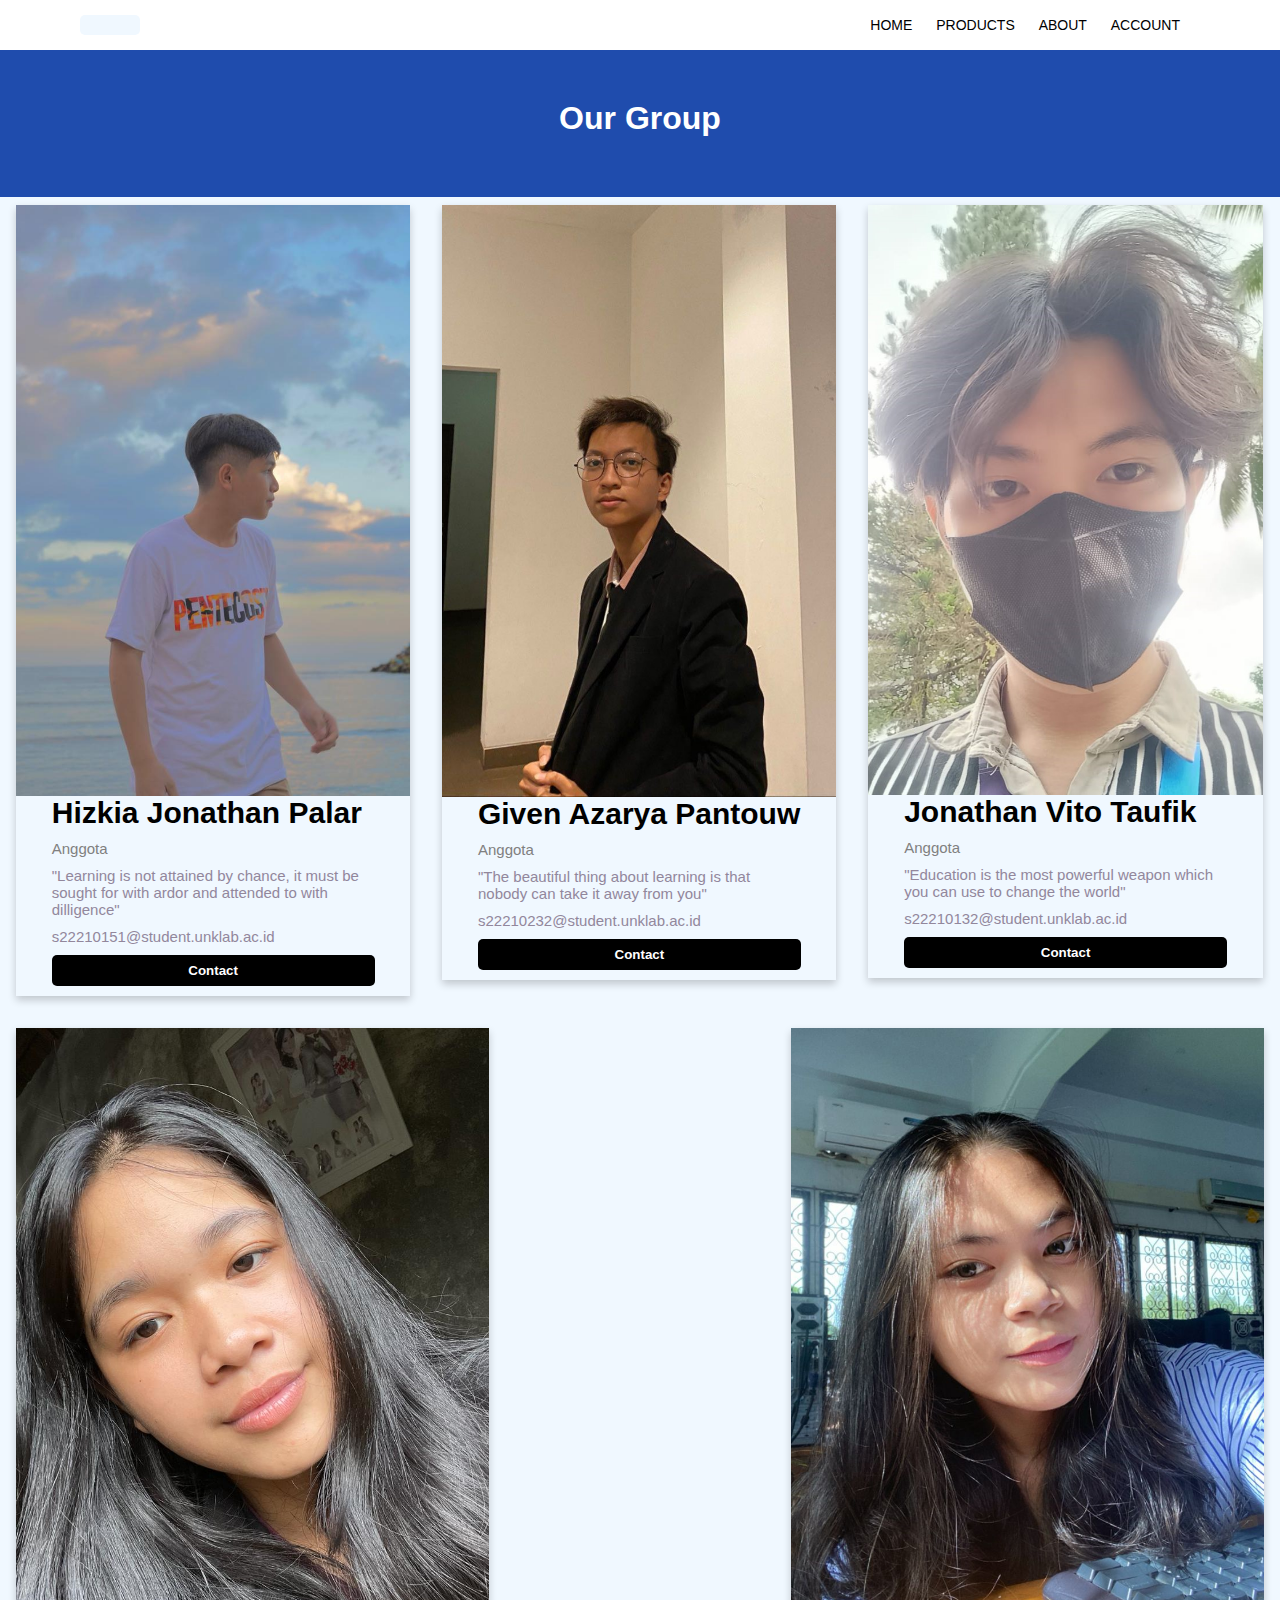
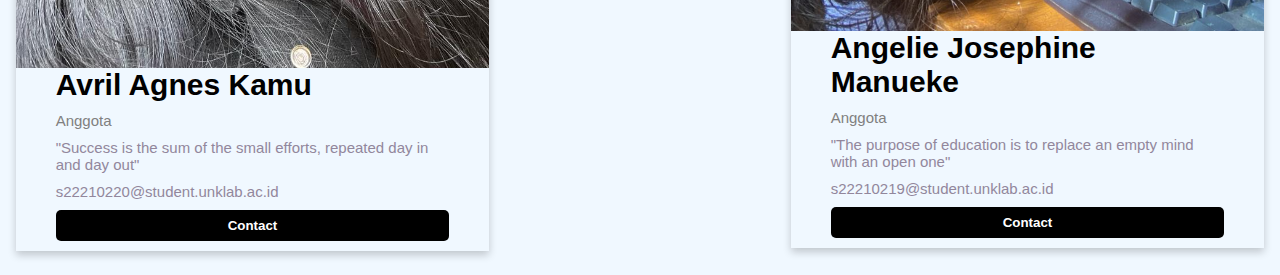
<file: project/about.html>
<html>
<head>
  <meta charset="UTF-8">
  <meta name="viewport" content="width=device-width, initial-scale=1.0">
  <title> About</title>
  <link rel="stylesheet" href="about.css">
</head>
<body>
    <header>
        <div class="container">
          <div class="navigasi">
            <div class="category flex">
            </div>
            <nav>
              <ul id="menuitem">
                <li><a href="index.html">HOME</a></li>
                <li><a href="product.html">PRODUCTS</a></li>
                <li><a href="about.html">ABOUT</a></li>
                <li><a href="account.html">ACCOUNT</a></li>
              </ul>
            </nav>
            <span class="fa fa-bars" onclick="menutoggle()"></span>
          </div>
        </div>
      </header>
<div class="about-section">
    <h1>Our Group</h1>
    <p></p>
    <p></p>
  </div>
  
  <div class="row">
    <div class="column">
      <div class="card">
        <img src="image/kia.jpg" alt="Hizkia" style="width:100%" >
        <div class="container">
          <h2>Hizkia Jonathan Palar</h2>
          <p class="title">Anggota</p>
          <p>"Learning is not attained by chance, it must be sought for with ardor and attended to with dilligence"</p>
          <p>s22210151@student.unklab.ac.id</p>
          <p><button class="button">Contact</button></p>
        </div>
      </div>
    </div>
  
    <div class="column">
      <div class="card">
        <img src="image/given.jpg" alt="Given" style="width: 100%;">
        <div class="container">
          <h2>Given Azarya Pantouw</h2>
          <p class="title">Anggota</p>
          <p>"The beautiful thing about learning is that nobody can take it away from you"</p>
          <p>s22210232@student.unklab.ac.id</p>
          <p><button class="button">Contact</button></p>
        </div>
      </div>
    </div>
  
    <div class="column">
      <div class="card">
        <img src="image/natan.jpg" alt="Jonathan" style="width: 100%;">
        <div class="container">
          <h2>Jonathan Vito Taufik</h2>
          <p class="title">Anggota</p>
          <p>"Education is the most powerful weapon which you can use to change the world"</p>
          <p>s22210132@student.unklab.ac.id</p>
          <p><button class="button">Contact</button></p>
        </div>
      </div>
    </div>
  </div>
  <div class="column3">
    <div class="card3">
        <img src="image/avril.jpg" alt="Avril" left="600px" style="width:100%; height: 640px;">
        <div class="container">
          <h2>Avril Agnes Kamu</h2>
          <p class="title">Anggota</p>
          <p>"Success is the sum of the small efforts, repeated day in and day out"</p>
          <p>s22210220@student.unklab.ac.id</p>
          <p><button class="button">Contact</button></p>
        </div>
      </div>
    </div>
    <div class="column4">
        <div class="card4">
            <img class="gambar" src="image/enji.jpg" alt="Angelie" style="width:100%; height: 603px;">
            <div class="container">
              <h2>Angelie Josephine Manueke</h2>
              <p class="title">Anggota</p>
              <p>"The purpose of education is to replace an empty mind with an open one"</p>
              <p>s22210219@student.unklab.ac.id</p>
              <p><button class="button">Contact</button></p>
            </div>
          </div>
        </div>
</body>
</html>
</file>
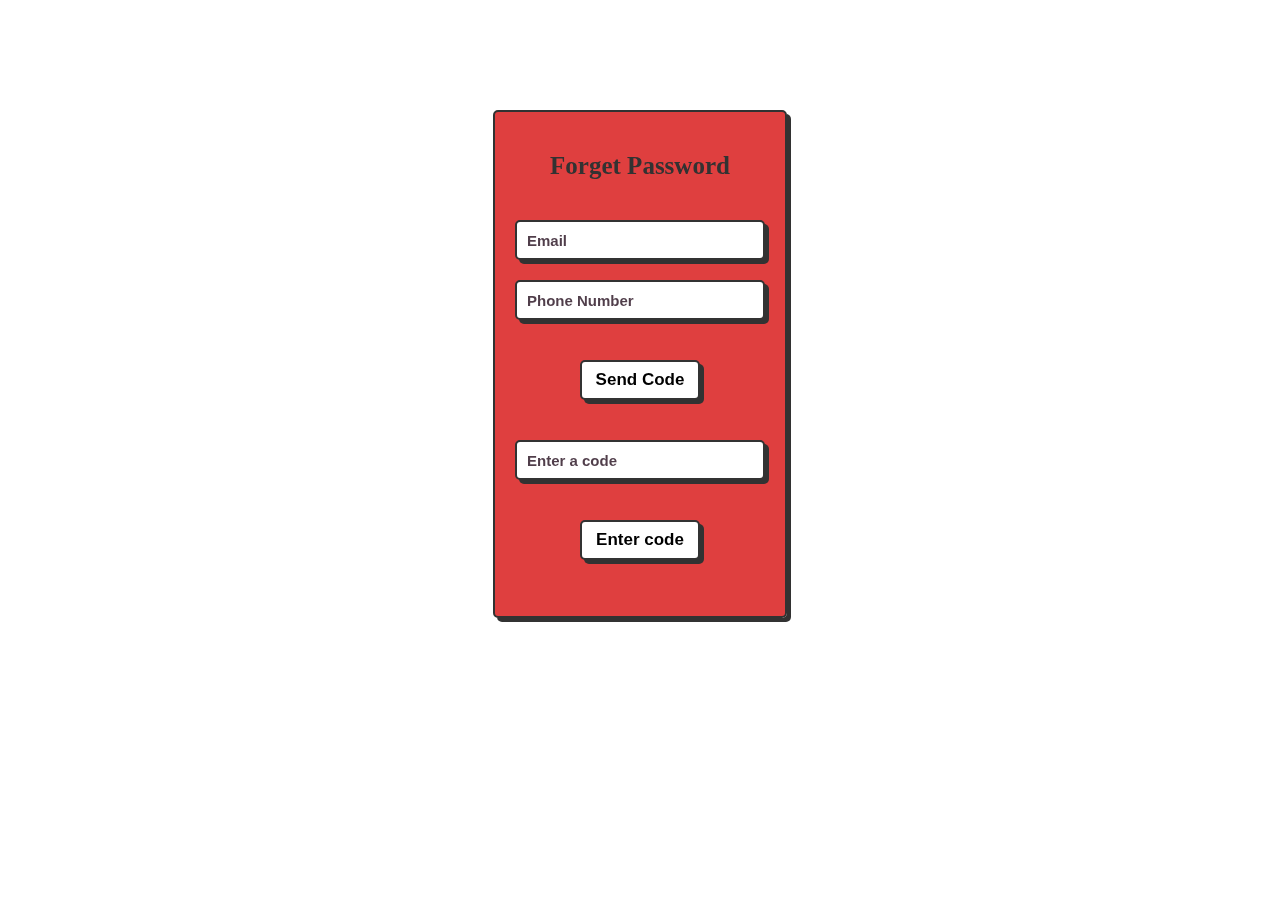
<file: project/pass.html>
<html>
    <head>
        <title>Website</title>
    <style>
    body {
    font-family: Times New Roman;
    background-size: cover;
    background-repeat: no-repeat;
    background-attachment: fixed;
    margin: 0;
    padding: 0;
    }
.wrapper {
    --input-focus: #ffffff;
    --font-color: #000000;
    --font-color-sub: #250e1e;
    --bg-color: #fff;
    --main-color: #323232;
    display: flex;
    justify-content: center;
    align-items: center;
    min-height: 660px;
}
p {
  text-align: right;
}

  .switch {
    transform: translateY(-250px);
    position: relative;
    display: flex;
    flex-direction: column;
    justify-content: center;
    align-items: center;
    gap: 30px;
    width: 50px;
    height: 20px;
  }
  
  .card-side::before {
    position: absolute;
    left: -70px;
    top: 0;
    width: 100px;
    text-decoration: underline;
    font-weight: 600;
  }
  
  
  .toggle {
    opacity: 0;
    width: 0;
    height: 0;
  }
  
  .toggle:checked + .slider {
    background-color: var(--input-focus);
  }
  
  .toggle:checked + .slider:before {
    transform: translateX(30px);
  }
  
  .toggle:checked ~ .card-side:before {
    text-decoration: none;
  }
  
  .toggle:checked ~ .card-side:after {
    text-decoration: underline;
  }
  
  
  .flip-card__inner {
    width: 300px;
    height: 350px;
    position: relative;
    background-color: transparent;
    perspective: 1000px;
    text-align: center;
    transition: transform 0.8s;
    transform-style: preserve-3d;
    display: flex; 
    flex-direction: column;
    align-items: center;
  }
  
  .toggle:checked ~ .flip-card__inner {
    transform: rotateY(180deg);
  }
  
  .toggle:checked ~ .flip-card__front {
    box-shadow: none;
  }
  
  .flip-card__front, .flip-card__back {
    padding: 20px;
    position: absolute;
    display: flex;
    flex-direction: column;
    justify-content: center;
    -webkit-backface-visibility: hidden;
    backface-visibility: hidden;
    background: rgba(216, 23, 23, 0.826);
    gap: 20px;
    border-radius: 5px;
    border: 2px solid var(--main-color);
    box-shadow: 4px 4px var(--main-color);
  }
  
  .flip-card__back {
    width: 100%;
    transform: rotateY(180deg);
  }
  
  .flip-card__form {
    display: flex;
    flex-direction: column;
    align-items: center;
    gap: 20px;
  }
  
  .title {
    margin: 20px 0 20px 0;
    font-size: 25px;
    font-weight: 900;
    text-align: center;
    color: var(--main-color);
  }
  
  .flip-card__input {
    width: 250px;
    height: 40px;
    border-radius: 5px;
    border: 2px solid var(--main-color);
    background-color: var(--bg-color);
    box-shadow: 4px 4px var(--main-color);
    font-size: 15px;
    font-weight: 600;
    color: var(--font-color);
    padding: 5px 10px;
    outline: none;
  }
  
  .flip-card__input::placeholder {
    color: var(--font-color-sub);
    opacity: 0.8;
  }
  
  .flip-card__input:focus {
    border: 2px solid var(--input-focus);
  }
  
  .flip-card__btn:active, .button-confirm:active {
    box-shadow: 0px 0px var(--main-color);
    transform: translate(3px, 3px);
  }
  
  .flip-card__btn {
    margin: 20px 0 20px 0;
    width: 120px;
    height: 40px;
    border-radius: 5px;
    border: 2px solid var(--main-color);
    background-color: var(--bg-color);
    box-shadow: 4px 4px var(--main-color);
    font-size: 17px;
    font-weight: 600;
    color: var(--font-color);
    cursor: pointer;
  } 
    </style>    
    </head>
    <body>
        <div class="wrapper">
            <div class="card-switch">
                <label class="switch">
                    <span class="slider"></span>
                    <span class="card-side"></span>
                    <div class="flip-card__inner">
                        <div class="flip-card__front">
                            <div class="title">Forget Password</div>
                            <form class="flip-card__form" action="">
                                <input class="flip-card__input" name="email" placeholder="Email" type="email">
                                <input class="flip-card__input" name="Number" placeholder="Phone Number" type="Number">
                                <button class="flip-card__btn">Send Code</button>
                                <input class="flip-card__input" name="Number" placeholder="Enter a code" type="Number">
                                <button class="flip-card__btn">Enter code</button>
                            </form>
                        </div>
                    </div>
                </label>
            </div>   
        </div>
    </body>
</html>
</file>
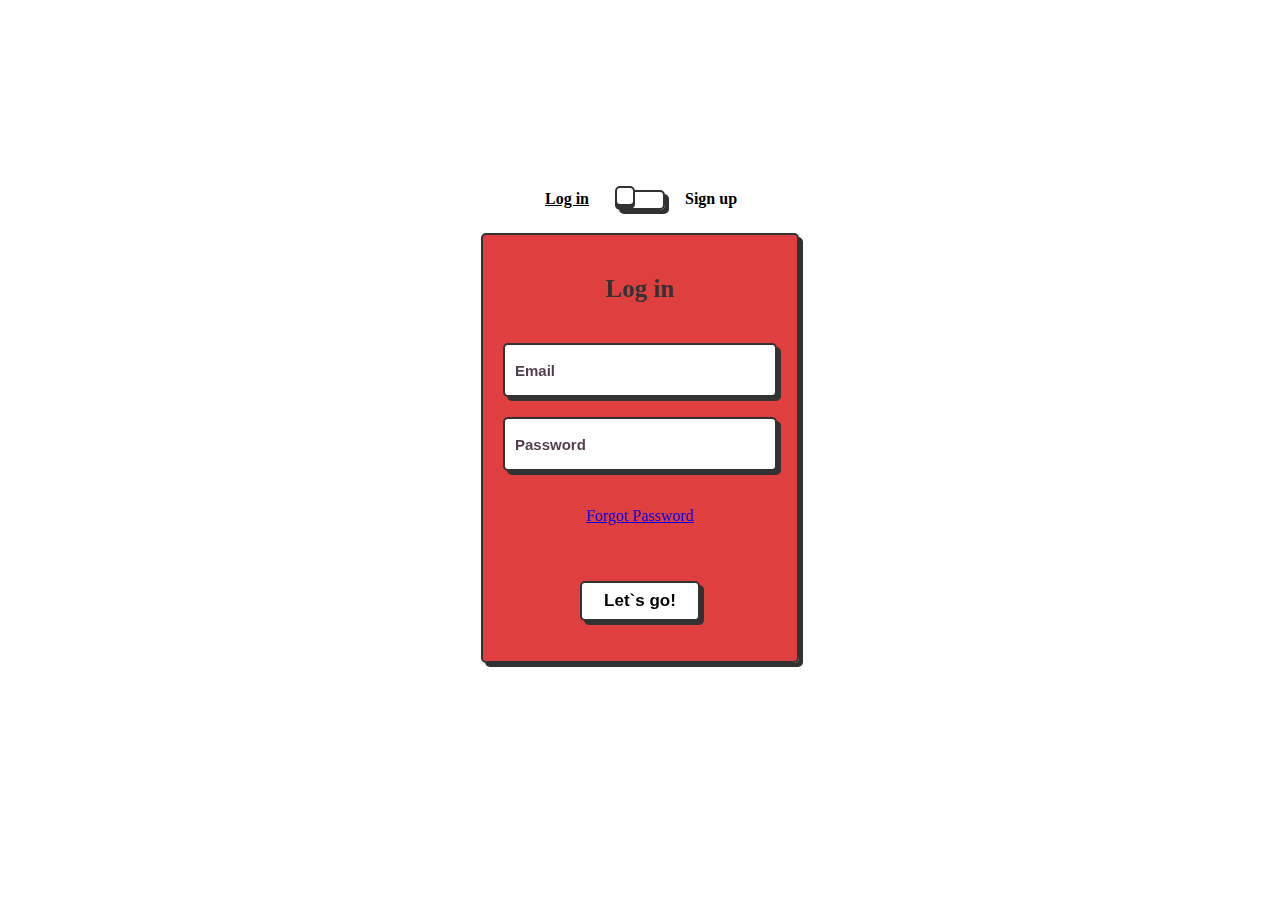
<file: project/signup1.html>
<!DOCTYPE html>
<html lang="en">
<head>
    <meta charset="UTF-8">
    <meta name="viewport" content="width=device-width, initial-scale=1.0">
    <link rel="stylesheet" href="signup1.css"> <!-- Anda dapat mengganti "styles.css" dengan nama file CSS yang sesuai -->
    <title>Login</title>
</head>
<body>
    <div class="wrapper">
        <div class="card-switch">
            <label class="switch">
                <input type="checkbox" class="toggle">
                <span class="slider"></span>
                <span class="card-side"></span>
                <div class="flip-card__inner">
                    <div class="flip-card__front">
                        <div class="title">Log in</div>
                        <form class="flip-card__form" action="index.html" method="post">
                            <input class="flip-card__input" name="email" placeholder="Email" type="email">
                            <input class="flip-card__input" name="password" placeholder="Password" type="password">
                            <p><a href="pass.html">Forgot Password</a></p>
                            <button class="flip-card__btn">Let`s go!</button>
                        </form>
                    </div>
                    <div class="flip-card__back">
                        <div class="title">Sign up</div>
                        <form class="flip-card__form" action="">
                            <input class="flip-card__input" placeholder="Name" type="text">
                            <input class="flip-card__input" name="email" placeholder="Email" type="email">
                            <input class="flip-card__input" name="password" placeholder="Password" type="password">
                            <button class="flip-card__btn">Confirm!</button>
                        </form>
                    </div>
                </div>
            </label>
        </div>   
    </div>
</body>
</html>
</file>
<file: project/about.css>
body {
    font-family: Arial, Helvetica, sans-serif;
    margin: 0;
  }
  
  html {
    box-sizing: border-box;
  }
  @import url('https://fonts.googleapis.com/css2?family=Poppins:wght@200;300;400;500;600;800;1000&display=swap');

* {
  padding: 0;
  margin: 0;
  box-sizing: border-box;
}

body {
  font-family: 'Poppins', sans-serif;
  background: aliceblue
}

html {
  scroll-behavior: smooth;
}

.container {
  max-width: 90%;
  margin: auto;
}

a {
  text-decoration: none;
  color: #243B55;
  transition: 0.5;
}

.flex {
  display: flex;
}

.flex1 {
  display: flex;
  justify-content: space-between;
}

ul {
  list-style: none;
}

select,
input {
  border: none;
  background: none;
  outline: none;
}

/*---------head---------*/
.head {
  background: #fff;
  padding-top: 20px;
}

.logo h2 {
  font-weight: 1000;
  font-size: 25px;
  font-style: italic;
  color: #E94560;
}

.head .search {
  width: 60%;
  border: 1px solid rgba(0, 0, 0, 0.1);
  border-radius: 50px;
  padding: 5px;
}

.head input {
  width: 100%;
}

.head select {
  width: 30%;
  border-left: 1px solid rgba(0, 0, 0, 0.1);
}

.head select,
.head .search i {
  padding: 10px 20px 10px 20px;
}

.icon i {
  width: 40px;
  height: 40px;
  background: aliceblue;
  text-align: center;
  line-height: 40px;
  border-radius: 50%;
  margin-right: 20px;
}

.head .icon {
  position: relative;
}

.head .icon span {
  position: absolute;
  top: 0;
  right: 10px;
  background: red;
  border-radius: 50%;
  width: 20px;
  height: 20px;
  text-align: center;
  line-height: 20px;
  font-size: 12px;
  color: white;
}

.sticky {
  position: fixed;
  top: 0;
  width: 100%;
  height: 12vh;
  box-shadow: 2px 2px 2px 1px rgba(240, 238, 238, 0.1);
  z-index: 999;
}

/*---------head---------*/
/*---------header---------*/
header {
  background: #fff;
  color: black;
  padding: 15px 0 15px 0;
  box-shadow: 0px 15px 10px -15px rgba(0, 0, 0, 0.2);
}

header .navigasi {
  display: flex;
  align-items: center;
}

header nav {
  flex: 1;
  text-align: right;
}

.category {
  background: aliceblue;
  padding: 10px 30px 10px 30px;
  border-radius: 5px;
}

.category img {
  margin-right: 20px;
}

select {
  width: 100%;
}

header nav ul {
  display: inline-block;
  list-style-type: none;
  font-size: 14px;
}

header nav ul li a {
  text-decoration: none;
  color: black;
  transition: all 300ms ease-in-out;
}

header nav ul li a:hover {
  color: crimson;
}

header nav ul li {
  margin-right: 20px;
  display: inline-block;
}

header .navbar span {
  text-align: center;
  margin-left: 20px;
  color: black;
  font-size: 25px;
  display: none;
}

@media only screen and (max-width:650px) {
  header nav ul {
    position: absolute;
    top: 15%;
    left: 0;
    width: 100%;
    background: aliceblue;
    overflow: hidden;
    transition: max-height 0.5s;
    z-index: 100;
  }

  header nav ul li {
    position: relative;
    display: block;
    text-decoration: none;
    margin: 50px;
    margin-top: 10px;
    margin-bottom: 10px;
  }

  header nav ul li a {
    color: black;
    text-decoration: none;
  }

  header .navbar span {
    color: black;
    display: block;
    cursor: pointer;
  }
}



/*----------header--------*/
/*----------home_product--------*/
.left,
.right {
  width: 50%;
}

.left_one {
  width: 30%;
  background: white;
  margin-right: 15px;
}

.right_one {
  width: 70%;
  margin-left: 15px;
}

h5 {
  color: #92879C;
  font-weight: 400;
  letter-spacing: 1px;
  margin-top: 20px;
  margin-bottom: 10px;
}

h2 {
  color: #000;
  font-size: 30px;
  font-weight: 600;
  text-transform: capitalize;
}

h2 span {
  color: #E94560;
}

p {
  margin-top: 10px;
  margin-bottom: 10px;
  font-size: 15px;
  color: #92879C;
}

.top {
  margin-top: 100px;
}

.mtop {
  margin-top: 50px;
}

.home_product {
  margin-top: 30px;
}

.home_product .box {
  padding: 40px;
  cursor: pointer;
  transition: 0.5s;
}

.home_product a {
  font-size: 14px;
  font-weight: 600;
  border-bottom: 3px solid crimson;
}

.home_product .box {
  border-radius: 5px;
}

.home_product .right_one .box {
  background: white;
}

.home_product .right_one .box:nth-child(1) {
  margin-bottom: 30px;
}

.home_product .right_one .box:nth-child(2) {
  margin-top: 15px;
}

.home_product .left_one {
  transition: 0.5s;
  border-radius: 5px;
}

.home_product .left_one:hover,
.home_product .right_one .box:hover {
  box-shadow: 5px 5px 5px 5px rgba(0, 0, 0, 0.03);
}

/*----------home_product--------*/
.background {
  background: white;
}

/*----------offer--------*/
.offer .left,
.offer .right {
  margin: 15px;
}

.offer .left .box {
  width: 48%;
  text-align: center;
}

.offer .box {
  padding: 20px 30px 20px 30px;
}

.offer i {
  font-size: 50px;
  color: #E94560;
  margin-top: 20px;
  margin-bottom: 20px;
}

h3 {
  font-weight: 600;
}

.offer .right {
  text-align: right;
}

.offer .right h2 {
  font-size: 35px;
}

.offer .right .text {
  width: 60%;
  padding: 0 30px 0 0;
  text-align: left;
}

.offer .right .img {
  width: 40%;
}

/*----------offer--------*/
/*----------flash--------*/
.heading {
  margin-bottom: 30px;
}

.heading h2 {
  font-size: 25px;
}

.heading h2 i {
  font-size: 20px;
  color: #E94560;
  margin-right: 10px;
}

.heading a {
  font-size: 14px;
}

.heading a i {
  margin-left: 5px;
  font-size: 18px;
}

.flash .item {
  background: white;
  padding: 20px;
  border-radius: 5px;
}

.flash .img span {
  background: #E94560;
  padding: 5px 10px;
  border-radius: 50px;
  font-size: 12px;
  color: white;
}

.flash .view {
  position: absolute;
  top: 0;
  right: 0;
  margin: 20px;
  opacity: 0;
}

.flash .item:hover .view {
  opacity: 1;
}

.flash .star i {
  color: #f7d833;
  font-size: 15px;
  margin-right: 5px;
  margin-top: 5px;
  margin-bottom: 5px;
}

.flash p {
  color: #E94560;
}

.flash p label {
  text-decoration: line-through;
  color: grey;
  margin-left: 10px;
}

.owl-nav i {
  font-size: 20px;
  transition: 0.5s;
  width: 50px;
  height: 50px;
  background: #e2eff7;
  border-radius: 50%;
  color: white;
  line-height: 50px;
}

.owl-nav i:hover {
  background: #dfdfdf;
  color: grey;
}

.owl-next i,
.owl-prev i {
  position: absolute;
  top: 40%;
}

.owl-prev i {
  left: -20px;
}

.owl-next i {
  right: -20px;
  background: #000;
}

/*----------flash--------*/
/*----------new_arrivals--------*/
.new_arrivals.flash .item {
  background: none;
  padding: 0px;
  border-radius: 5px;
  cursor: pointer;
}

.owl-carousel2 .owl-next i {
  background: #1b3063;
}

.owl-carousel2 .owl-next i,
.owl-carousel2 .owl-prev i {
  top: 25%;
}

/*----------new_arrivals--------*/
/*----------deal--------*/
.deal .img {
  position: relative;
}

.deal h5,
.deal span {
  position: absolute;
  top: 0;
  margin: 20px;
}

.deal span {
  right: 0;
}

.deal h5 {
  left: 0;
  background: aliceblue;
  padding: 6px 20px;
  border-radius: 5px;
}

.deal .left,
.deal .right {
  width: 49%;
  margin-top: 20px;
}

.owl-carousel3 .owl-next i,
.owl-carousel3 .owl-prev i {
  position: absolute;
  top: -12%;
  right: 0;
  background: #E94560;
}

.owl-carousel3 .owl-prev i {
  left: 92%;
}

/*----------deal--------*/
/*----------product_page--------*/
.product_page .item {
  background: white;
  padding: 30px;
  border-radius: 5px;
  position: relative;
}

.product_page .left {
  text-align: center;
  margin-top: 20px;
}

.product_page h2 span {
  font-size: 25px;
}

.product_page .right img {
  width: 150px;
  position: absolute;
  top: 0;
  right: 0;
}

.product_page h4 {
  font-weight: 500;
  font-size: 18px;
  margin-top: 30px;
}

.product_page .time h3 {
  margin-right: 30px;
}

.product_page h3 {
  font-size: 18px;
  font-weight: 500;
  margin-top: 5px;
  margin-bottom: 30px;
}

.product_page h3 span {
  font-size: 14px;
  color: grey;
}

.product_page .btn {
  margin-left: 10px;
}

button {
  background: #E94560;
  border: none;
  outline: none;
  padding: 13px 20px;
  border-radius: 5px;
  color: white;
  font-weight: bold;
}

/*----------product_page--------*/
/*----------trending--------*/
.trending .right_one {
  display: grid;
  grid-template-columns: repeat(3, 1fr);
  grid-gap: 30px;
}

.trending img {
  width: 100%;
  height: 100%;
}

.trending .left_one {
  position: relative;
}

.trending .right_one .item {
  position: relative;
  cursor: pointer;
}

/*----------trending--------*/
/*----------shipping--------*/
.grid {
  display: grid;
  grid-template-columns: repeat(5, 1fr);
  grid-gap: 10px;
}

.delivery .container {
  border-radius: 10px;
  border: 1px solid rgba(0, 0, 0, 0.15);
  padding: 30px 10px 20px 10px;
  opacity: 0.7;
}

.delivery .box {
  padding: 5px;
}

.delivery .img i {
  font-size: 40px;
  margin-right: 20px;
  margin-top: 5px;
}

.delivery span {
  color: grey;
  font-size: 13px;
}

/*----------shipping--------*/
/*----------newsletter--------*/
.newsletter {
  text-align: center;
}

.newsletter .container {
  max-width: 50%;
  margin: auto;
}

.newsletter i {
  font-size: 50px;
  margin-bottom: 10px;
}

.input {
  background: white;
  border-radius: 5px;
  margin-top: 20px;
}

input {
  outline: none;
  background: none;
  border: none;
  padding: 0px 0px 0 20px;
}

/*----------newsletter--------*/
/*----------footer--------*/
footer {
  background: #0F3460;
  color: white;
}

footer .grid {
  grid-template-columns: repeat(4, 1fr);
  grid-gap: 20px;
}

footer .item {
  margin-top: 50px;
}

footer .app {
  background: rgba(0, 0, 0, 0.2);
  margin: 5px;
  padding: 5px;
  border-radius: 5px;
}

footer h3 {
  font-size: 20px;
  margin-bottom: 30px;
}

footer li {
  margin-bottom: 20px;
  opacity: 0.5;
}

footer .icon i {
  background: rgba(0, 0, 0, 0.2);
}

/*----------footer--------*/
@media only screen and (max-width:768px) {

  /*----------home_product--------*/
  .left,
  .right {
    width: 100%;
  }

  .left_one {
    width: 100%;
    margin: 0;
    margin-bottom: 20px;
  }

  .right_one {
    width: 100%;
    margin: 0;
  }

  .home_product .box {
    margin-top: 20px;
  }

  .trending .content,
  .offer .container,
  .home_product .container {
    flex-direction: column;
  }

  /*----------home_product--------*/
  /*----------deal--------*/
  .owl-carousel3 .owl-prev i {
    left: 83%;
  }

  .deal .box {
    flex-direction: column;
  }

  .deal .left,
  .deal .right {
    width: 100%;
  }

  /*----------deal--------*/
  /*----------trending--------*/
  .trending .right_one {
    grid-template-columns: repeat(1, 1fr);
  }

  /*----------trending--------*/
  /*----------shipping--------*/
  .grid {
    grid-template-columns: repeat(3, 1fr);
  }

  /*----------shipping--------*/
  /*----------newsletter--------*/
  .newsletter .container {
    max-width: 80%;
  }

  /*----------newsletter--------*/
  /*----------footer--------*/
  footer .grid {
    grid-template-columns: repeat(2, 1fr);
  }

  /*----------footer--------*/
}
  
  *, *:before, *:after {
    box-sizing: inherit;
  }
  
  .column {
    float: left;
    width: 33.3%;
    margin-bottom: 16px;
    padding: 0 8px;
  }
  
  .card {
    box-shadow: 0 4px 8px 0 rgba(0, 0, 0, 0.2);
    margin: 8px;
  }
  
  .column4{
    float: right;
    width: 505px;
    margin-bottom: 16px;
    padding: 0 8px;
  }
  .card4{
    float: right;
    box-shadow: 0 4px 8px 0 rgba(0, 0, 0, 0.2);
    margin: 8px;
  }
  .column3{
    float: left;
    width: 505px;
    margin-bottom: 16px;
    padding: 0 8px;
  }
  .card3{
    float: left;
    box-shadow: 0 4px 8px 0 rgba(0, 0, 0, 0.2);
    margin: 8px;
  }
  
  .about-section {
    padding: 50px;
    text-align: center;
    background-color: #1f4cad;
    color: white;
  }
  
  .container {
    padding: 0 16px;
  }
  
  .container::after, .row::after {
    content: "";
    clear: both;
    display: table;
  }
  
  .title {
    color: grey;
  }
  
  .button {
    border: none;
    outline: 0;
    display: inline-block;
    padding: 8px;
    color: white;
    background-color: #000;
    text-align: center;
    cursor: pointer;
    width: 100%;
  }
  
  .button:hover {
    background-color: #555;
  }
  
  @media screen and (max-width: 650px) {
    .column {
      width: 100%;
      display: block;
    }
    .column4 {
      width: 100%;
      display: block;
    }
    .column3 {
      width: 100%;
      display: block;
    }
  }
</file>
<file: project/signup1.css>
body {
  font-family: Times New Roman;
  background-color: #ffffff;
  background-size: cover;
  background-repeat: no-repeat;
  background-attachment: fixed;
  margin: 0;
  padding: 0;
}
.wrapper {
    --input-focus: #ffffff;
    --font-color: #000000;
    --font-color-sub: #250e1e;
    --bg-color: #fff;
    --main-color: #323232;
    display: flex;
    justify-content: center;
    align-items: center;
    min-height: 100vh;
}
p {
  text-align: right;
}

  .switch {
    transform: translateY(-250px);
    position: relative;
    display: flex;
    flex-direction: column;
    justify-content: center;
    align-items: center;
    gap: 30px;
    width: 50px;
    height: 20px;
  }
  
  .card-side::before {
    position: absolute;
    content: 'Log in';
    left: -70px;
    top: 0;
    width: 100px;
    text-decoration: underline;
    color:  black;
    font-weight: 600;
  }
  
  .card-side::after {
    position: absolute;
    content: 'Sign up';
    left: 70px;
    top: 0;
    width: 100px;
    text-decoration: none;
    color:  black;
    font-weight: 600;
  }
  
  .toggle {
    opacity: 0;
    width: 0;
    height: 0;
  }
  
  .slider {
    box-sizing: border-box;
    border-radius: 5px;
    border: 2px solid var(--main-color);
    box-shadow: 4px 4px var(--main-color);
    position: absolute;
    cursor: pointer;
    top: 0;
    left: 0;
    right: 0;
    bottom: 0;
    background-color: var(--bg-colorcolor);
    transition: 0.3s;
  }
  
  .slider:before {
    box-sizing: border-box;
    position: absolute;
    content: "";
    height: 20px;
    width: 20px;
    border: 2px solid var(--main-color);
    border-radius: 5px;
    left: -2px;
    bottom: 2px;
    background-color: var(--bg-color);
    box-shadow: 0 3px 0 var(--main-color);
    transition: 0.3s;
  }
  
  .toggle:checked + .slider {
    background-color: var(--input-focus);
  }
  
  .toggle:checked + .slider:before {
    transform: translateX(30px);
  }
  
  .toggle:checked ~ .card-side:before {
    text-decoration: none;
  }
  
  .toggle:checked ~ .card-side:after {
    text-decoration: underline;
  }
  
  
  .flip-card__inner {
    width: 300px;
    height: 350px;
    position: relative;
    background-color: transparent;
    perspective: 1000px;
    text-align: center;
    transition: transform 0.8s;
    transform-style: preserve-3d;
    display: flex; 
    flex-direction: column;
    align-items: center;
  }
  
  .toggle:checked ~ .flip-card__inner {
    transform: rotateY(180deg);
  }
  
  .toggle:checked ~ .flip-card__front {
    box-shadow: none;
  }
  
  .flip-card__front, .flip-card__back {
    padding: 20px;
    position: absolute;
    display: flex;
    flex-direction: column;
    justify-content: center;
    -webkit-backface-visibility: hidden;
    backface-visibility: hidden;
    background: rgba(216, 23, 23, 0.826);
    gap: 20px;
    border-radius: 5px;
    border: 2px solid var(--main-color);
    box-shadow: 4px 4px var(--main-color);
  }
  
  .flip-card__back {
    width: 100%;
    transform: rotateY(180deg);
  }
  
  .flip-card__form {
    display: flex;
    flex-direction: column;
    align-items: center;
    gap: 20px;
  }
  
  .title {
    margin: 20px 0 20px 0;
    font-size: 25px;
    font-weight: 900;
    text-align: center;
    color: var(--main-color);
  }
  
  .flip-card__input {
    width: 250px;
    height: 40px;
    border-radius: 5px;
    border: 2px solid var(--main-color);
    background-color: var(--bg-color);
    box-shadow: 4px 4px var(--main-color);
    font-size: 15px;
    font-weight: 600;
    color: var(--font-color);
    padding: 5px 10px;
    outline: none;
  }
  
  .flip-card__input::placeholder {
    color: var(--font-color-sub);
    opacity: 0.8;
  }
  
  .flip-card__input:focus {
    border: 2px solid var(--input-focus);
  }
  
  .flip-card__btn:active, .button-confirm:active {
    box-shadow: 0px 0px var(--main-color);
    transform: translate(3px, 3px);
  }
  
  .flip-card__btn {
    margin: 20px 0 20px 0;
    width: 120px;
    height: 40px;
    border-radius: 5px;
    border: 2px solid var(--main-color);
    background-color: var(--bg-color);
    box-shadow: 4px 4px var(--main-color);
    font-size: 17px;
    font-weight: 600;
    color: var(--font-color);
    cursor: pointer;
  }
</file>
